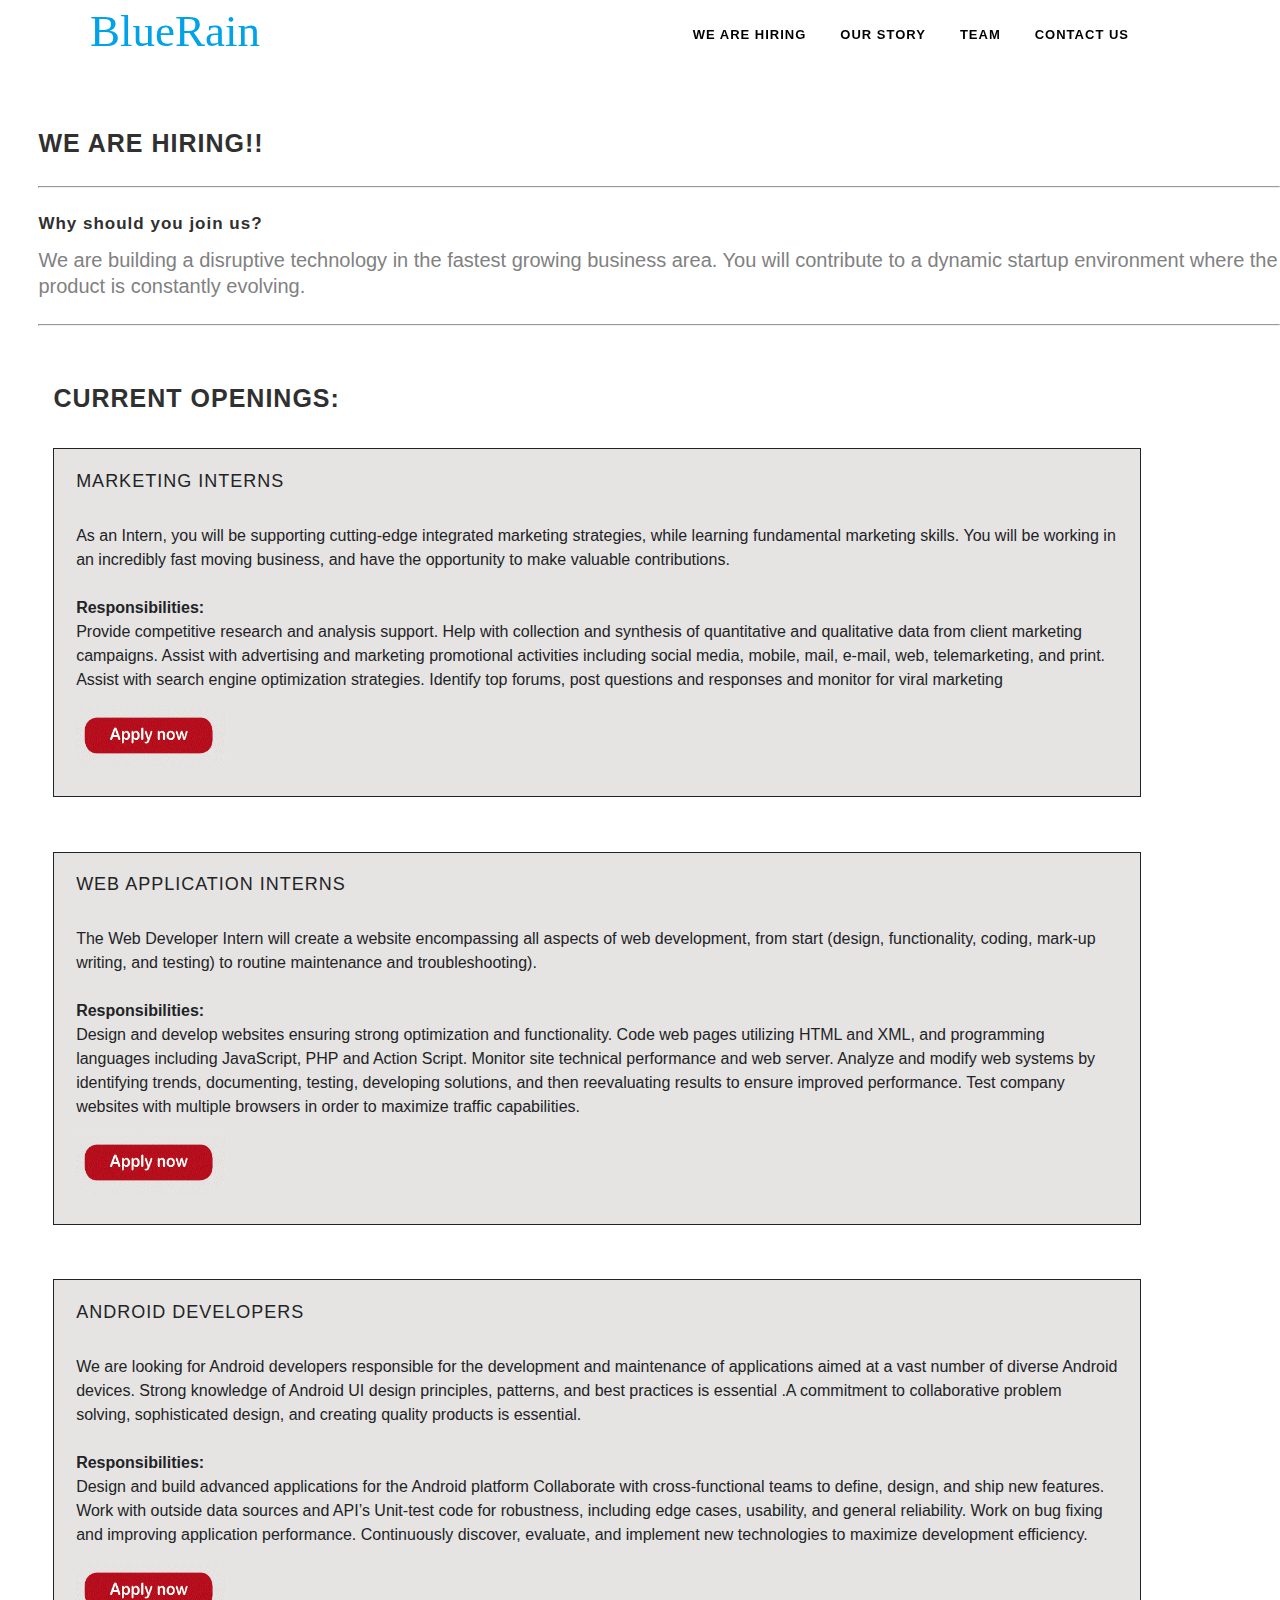
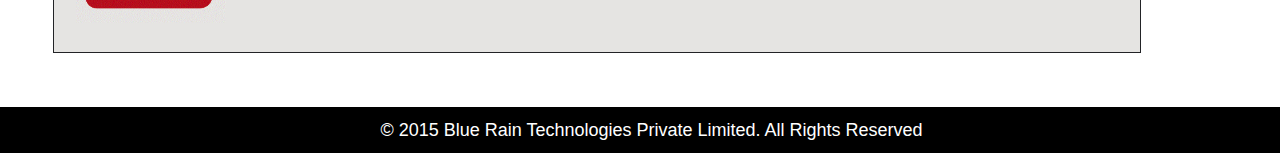
<file: hiring.html>
<!DOCTYPE HTML>
<html>
<head>
<title>We are hiring</title>
<meta name="viewport" content="width=device-width, initial-scale=1">
		<meta name="Description" lang="en" content="ADD SITE DESCRIPTION">
		<meta name="author" content="ADD AUTHOR INFORMATION">
		<meta name="robots" content="index, follow">
        <link href="abc.css" rel="stylesheet" type="text/css" />
		 <link href="xyz.css" rel="stylesheet" type="text/css" />
		<link href="start_css.css" rel="stylesheet" type="text/css" />
	  <script src="https://ajax.googleapis.com/ajax/libs/jquery/2.1.4/jquery.min.js"></script>
	  <script type="text/javascript" src="jquery.js"></script>
	   <script type="text/javascript" src="js/scrollview.js"></script>
      <link rel="stylesheet" type="text/css" media="all" href="style_scroll.css">
	  <script type="text/javascript" src="smoothscroll.js"></script>
	  <script>
	  
	   $(function() {
    $(window).on("scroll", function() {
        if($(window).scrollTop() > 50) {
            $(".anubha2").addClass("active123456");
        } else {
            //remove the background property so it comes transparent again (defined in your css)
           $(".anubha2").removeClass("active123456");
        }
    });
});
    
	  $(function() {
    $(window).on("scroll", function() {
        if($(window).scrollTop() > 50) {
            $(".anubha").addClass("active123");
			$(".current").addClass("whitebar123");
        } else {
            //remove the background property so it comes transparent again (defined in your css)
           $(".anubha").removeClass("active123");
		   $(".current").removeClass("whitebar123");
        }
    });
});

function seemenu(div2, div3)
	 {
	  
			d2=document.getElementById(div2);
			d3=document.getElementById(div3);
	        
            if($(d3).is(':visible'))
            {
                  d3.style.display="none";
                   return;				  
			}
			
            d2.style.display="none";	
            d3.style.display="block";
			
	 }
	 
</script>

<style type="text/css">

 .active123456 {
         background-color: #4e4e4e;
				background-image: linear-gradient(bottom, #4e4e4e 80%, #338fff 20%);
background-image: -o-linear-gradient(bottom, #4e4e4e 80%, #338fff 20%);
background-image: -moz-linear-gradient(bottom, #4e4e4e 80%, #338fff 20%);
background-image: -webkit-linear-gradient(bottom, #4e4e4e 80%, #338fff 20%);
background-image: -ms-linear-gradient(bottom, #4e4e4e 80%, #338fff 20%);
    color: #fff;
    font-weight: 550;
    -webkit-transition-duration: 1.7s;
    -moz-transition-duration: 1.7s;
    -o-transition-duration: 1.7s;
    transition-duration: 1.7s;
	 width:100%;
	 margin-left:-5%;
	 padding-left:4%;
	 height:80px
   }
   
@media only screen and (max-width: 1110px) {
 
	.show-menu {
		display:block !important;
	}
	
	.main_menu  { display:none !important}
	
}

@media only screen and (min-width: 1110px) {

    #mymobile { display:none !important;}
	
	#largeview { display:block !important;}

}

.row { padding:2%}

 .active123 { 
                background-color: #4e4e4e;
    color: #fff;
    font-weight: 550;
    -webkit-transition-duration: 1.7s;
    -moz-transition-duration: 1.7s;
    -o-transition-duration: 1.7s;
    transition-duration: 1.7s
	
	}
	
	.whitebar123 {  color:white !important}

#DIV_1 {
 
    box-sizing: border-box;
    color: rgb(34, 35, 38);
    float: left;
    max-height: 100%;
    min-height: 900px;
    position: relative;
    width: 90%;
    perspective-origin: 438.75px 6056px;
    transform-origin: 438.75px 6056px;
    border: 0px none rgb(34, 35, 38);
    font: normal normal 300 normal 16px / 24px Circular, Helvetica, Arial, sans-serif;
    outline: rgb(34, 35, 38) none 0px;
    padding: 0px 15px;
 
}

#DIV_5{
    box-sizing: border-box;
    color: rgb(34, 35, 38);
    min-height: 250px;
    position: relative;
    width: 100%;
    perspective-origin: 423.75px 92px;
    transform-origin: 423.75px 92px;
    border: 1px solid rgb(34, 35, 38);
	background-color:#e5e4e2;
    font: normal normal 300 normal 16px / 24px Circular, Helvetica, Arial, sans-serif;
    margin: 0px 0px 5%;
    outline: rgb(34, 35, 38) none 0px;
    padding: 2%;
}

#H3_6 {
    box-sizing: border-box;
    color: rgb(34, 35, 38);
    min-height: 21px;
    text-rendering: optimizeLegibility;
    width: 70%;
    perspective-origin: 343.75px 10.5px;
    transform-origin: 343.75px 10.5px;
    border: 0px none rgb(34, 35, 38);
    font: normal normal normal normal 18px / 21.6px Circular, Helvetica, Arial, sans-serif;
    margin: 0px 130px 9px 0px;
	margin-bottom:3%;
    outline: rgb(34, 35, 38) none 0px;
}

#H3_6 a { }

#A_7{
    box-sizing: border-box;
    color: rgb(34, 35, 38);
    text-decoration: none;
    text-rendering: optimizeLegibility;
    border: 0px none rgb(34, 35, 38);
    font: normal normal normal normal 18px / 21.6px Circular, Helvetica, Arial, sans-serif;
    outline: rgb(34, 35, 38) none 0px;
	    font-family: Circular,Helvetica,Arial,sans-serif !important;
}


#P_9{
    box-sizing: border-box;
    color: rgb(34, 35, 38);
    min-height: 72px;
    width: 100%;
    perspective-origin: 408.75px 36px;
    transform-origin: 408.75px 36px;
    border: 0px none rgb(34, 35, 38);
    font: normal normal 300 normal 16px / 24px Circular, Helvetica, Arial, sans-serif;
    margin: 0px 0px 16px;
    outline: rgb(34, 35, 38) none 0px;
}

.current {
    color: black ;
}

@media only screen and (max-width: 580px){

#hire123 { margin-top:20% !important}

}

@media all and (max-width: 520px)  {

#reyyy { font-size:35px !important; margin-left:-12% !important}
}

</style>

<script>            
	jQuery(document).ready(function() {
		var offset = 220;
		var duration = 500;
		jQuery(window).scroll(function() {
			if (jQuery(this).scrollTop() > offset) {
				jQuery('.crunchify-top').fadeIn(duration);
			} else {
				jQuery('.crunchify-top').fadeOut(duration);
			}
		});
 
		jQuery('.crunchify-top').click(function(event) {
			event.preventDefault();
			jQuery('html, body').animate({scrollTop: 0}, duration);
			return false;
		})
	});
</script>
</head>

<body style= "background-color:white">

 <header class="entry-header" style="margin-bottom:6%">
        	<div class="inner">
				
				   
<div class="wrapper">
	<div class="wrapper_inner">	     
	     <header class="scroll_header_top_area dark fixed transparent scrolled_not_transparent with_hover_bg_color page_header">
    <div class="header_inner clearfix">

		<div class=" anubha header_top_bottom_holder">
	     <div class="header_bottom clearfix" style=" background-color:rgba(255, 255, 255, 0);">
    <div class="container">
        <div class="container_inner clearfix">
            <div class="header_inner_left anubha2" style="top:15%">
                
                <div class="logo_wrapper" style="height: 85px;">
                    <div class="q_logo" style="margin-top:-20%">
                        <a href="index.html" style="height: 90px; visibility: visible;">
						  <p id="reyyy" style="font-family:'forte'; color:#00a2e8; font-size:45px">BlueRain</p>   
                        </a>
                                        </div>
                                    </div>
                                </div>
                               
							   <div class="show-menu" style="display:none; float:right; margin-top:2%;margin-bottom:5%; position:fixed; margin-left:60%; width:50%">
								<a href="javascript:seemenu('largeview', 'mymobile')" style="color:white; font-size:25px">
                                <img src="menu.png"  style="height:50px ; width:150px"/>
								</a>
								</div>
								
								<div id="mymobile" style="display:none; position:fixed; margin-top:18%; position:fixed; height:35%; width:100%; border:1px solid white;
								 -webkit-transition-duration: 3.7s;
    -moz-transition-duration: 3.7s;
    -o-transition-duration: 3.7s;
    transition-duration: 3.7s
	">
	
<div class="table">
    <a class="table-row" href="hiring.html">
        <div class="table-cell">We are hiring</div>
    </a>
	<a class="table-row smoothScroll" href="index.html #story">
        <div class="table-cell">Our Story</div>
    </a>
	<a class="table-row smoothScroll" href="index.html #team">
        <div class="table-cell">Team</div>
    </a>
	<a class="table-row smoothScroll" href="index.html #contact">
        <div class="table-cell">Contact Us</div>
    </a>
	
</div>
	</div>			
								
                                <nav class="main_menu drop_down right" id="largeview" style="margin-right:4%; height:80px; margin-top:-1.4%">
                                    <ul id="menu-one_page_menu" class="">
                                        <li id="nav-menu-item-15470" class="menu-item menu-item-type-post_type menu-item-object-page current-menu-item page_item page-item-14833 current_page_item active narrow">
                                            <a href="hiring.html" class=" current " style="line-height: 100px;">
                                               
                                                <span>WE ARE HIRING</span>
                                               
                                            </a>
                                        </li>
                                        <li id="nav-menu-item-15471" class="menu-item menu-item-type-post_type menu-item-object-page current-menu-item page_item page-item-14833 current_page_item anchor-item active narrow">
                                            <a href="index.html #story" class=" current smoothScroll " style="line-height: 100px;">
                                             
                                                <span>OUR STORY</span>
                                               
                                            </a>
                                        </li>
                                        <li id="nav-menu-item-15472" class="menu-item menu-item-type-post_type menu-item-object-page current-menu-item page_item page-item-14833 current_page_item anchor-item active narrow">
                                            <a href="index.html #team" class=" current smoothScroll" style="line-height: 100px;">
                                              
                                                <span>TEAM</span>
                                                
                                            </a>
                                        </li>
                                        
                                        </li>
                                        <li id="nav-menu-item-15498" class="menu-item menu-item-type-post_type menu-item-object-page current-menu-item page_item page-item-14833 current_page_item anchor-item active narrow">
                                            <a href="index.html #contact" class=" current smoothScroll" style="line-height: 100px;">
                                                
                                                <span>CONTACT US</span>
                                                
                                            </a>
                                        </li>
                                        
                                    </ul>
                                </nav>
                                
                            </div>
							
                        </div>
                    </div>
			</div>
		</div>
	</header>
	
   </div>
   </div>
   </div>
   </header>
   
<div id="hire123" style="padding-left:3%">
<h2 style="font-family: cursive,Helvetica,Arial,sans-serif; margin-top:4%; margin-bottom:2%">We are hiring!!</h2>
<hr>

<h3 style="margin-top:2%; margin-bottom:1%; text-transform:none; font-weight:700">Why should you join us?</h3>
<p style="margin-bottom:2%; font-size:20px">We are building a disruptive technology in the fastest growing business area.
You will contribute to a dynamic startup environment where the product is constantly evolving.</p>

<hr>


<br />
<div style="width:100%">
<div id="DIV_1">
	
			<h2 id="H2_4" style="margin-bottom:3%; margin-top:2%">
				Current Openings:
			</h2>
			<div id="DIV_5">
				<h3 id="H3_6">
					<a href="" id="A_7" style="font-family: Circular,Helvetica,Arial,sans-serif;">Marketing Interns</a>
				</h3>
				
				<p id="P_9">
					As an Intern, you will be supporting cutting-edge integrated marketing strategies, while learning fundamental marketing skills.  You will be working in an incredibly fast moving business, and have the opportunity to make valuable contributions.  <br />
<br /><span style="font-weight:600">Responsibilities:</span><br />
Provide competitive research and analysis support.
Help with collection and synthesis of quantitative and qualitative data from client marketing campaigns.
Assist with advertising and marketing promotional activities including social media, mobile, mail, e-mail, web, telemarketing, and print.
Assist with search engine optimization strategies.
Identify top forums, post questions and responses and monitor for viral marketing
				</p>

                <p>
                <a href="hiring2.html"><img src="apply.gif" style="width:150px ; height:60px" /></a>
                </p>
				
			</div>
			
			
	 <a id="A_2" class="crunchify-top" href="#top">
			 <img src="img/top.png" style="height:50px; width:50px">
			 </a>
			
			<div id="DIV_5">
				<h3 id="H3_6">
					<a href="" id="A_7">Web application Interns</a>
				</h3>
				
				<p id="P_9">
					The Web Developer Intern will create a website encompassing all aspects of web development, from start (design, functionality, coding, mark-up writing, and testing) to routine maintenance and troubleshooting). 
 
					<br /><br /><span style="font-weight:600">Responsibilities:</span><br />
Design and develop websites ensuring strong optimization and functionality.
Code web pages utilizing HTML and XML, and programming languages including JavaScript, PHP and Action Script. 
Monitor site technical performance and web server.
Analyze and modify web systems by identifying trends, documenting, testing, developing solutions, and then reevaluating results to ensure improved performance.
Test company websites with multiple browsers in order to maximize traffic capabilities.
 
				</p>
                 <p>
               <a href="hiring2.html"><img src="apply.gif" style="width:150px ; height:60px" /></a>
                </p>
				
			</div>
			
			<div id="DIV_5">
				<h3 id="H3_6">
					<a href="" id="A_7">Android Developers</a>
				</h3>
				
				<p id="P_9">
					We are looking for Android developers responsible for the development and maintenance of applications aimed at a vast number of diverse Android devices. Strong knowledge of Android UI design principles, patterns, and best practices is essential .A commitment to collaborative problem solving, sophisticated design, and creating quality products is essential.
 
					<br /><br /><span style="font-weight:600">Responsibilities:</span> <br />
Design and build advanced applications for the Android platform
Collaborate with cross-functional teams to define, design, and ship new features.
Work with outside data sources and API’s
Unit-test code for robustness, including edge cases, usability, and general reliability.
Work on bug fixing and improving application performance.
Continuously discover, evaluate, and implement new technologies to maximize development efficiency.
				</p> 
				 <p>
                <a href="hiring2.html"><img src="apply.gif" style="width:150px ; height:60px" /></a>
                </p>
				
			</div>
			<div style="background-color:black; min-height:35px;padding-top:1%; font-size:18px; text-align:center;
			color:white; width:120%; margin-left:-5%">
&copy; 2015 Blue Rain Technologies Private Limited. All Rights Reserved
</div>
</div>
</div>

</div>

</body>
</html>
</file>
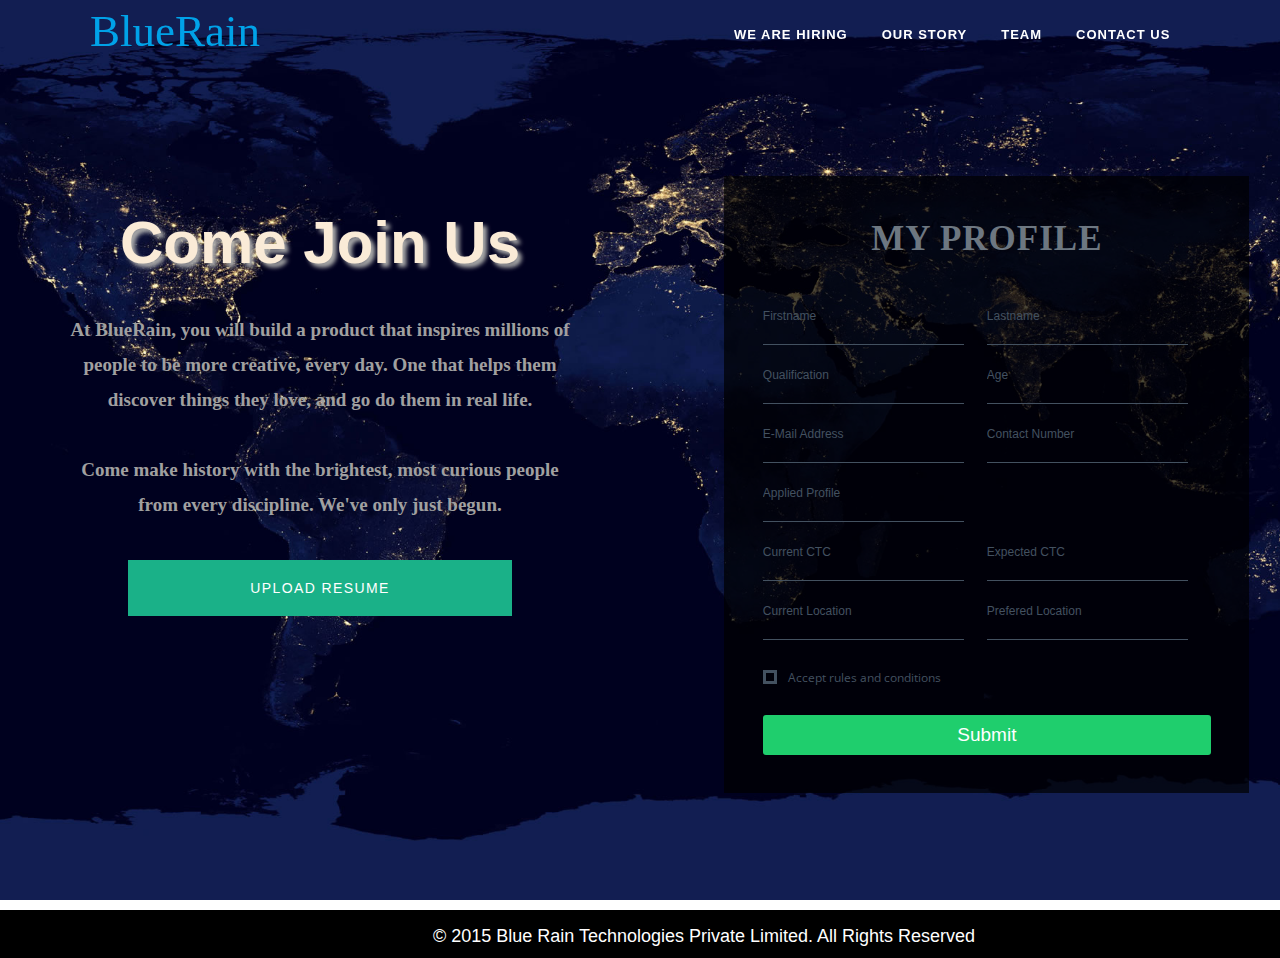
<file: hiring2.html>
<!DOCTYPE HTML>
<html>
<head>
<title>JOIN US</title>
<meta name="viewport" content="width=device-width, initial-scale=1">
		<meta name="Description" lang="en" content="ADD SITE DESCRIPTION">
		<meta name="author" content="ADD AUTHOR INFORMATION">
		<meta name="robots" content="index, follow">
        <link href="abc.css" rel="stylesheet" type="text/css" />
		<link href="start_css.css" rel="stylesheet" type="text/css" />
	  <link href="xyz.css" rel="stylesheet" type="text/css" />
	  <link href="123.css" rel="stylesheet" type="text/css" />
	  <link href="composer.css" rel="stylesheet" type="text/css" />
	  <script src="https://ajax.googleapis.com/ajax/libs/jquery/2.1.4/jquery.min.js"></script>
	  <script type="text/javascript" src="jquery.js"></script>
	  
	  <script>
	  
	  $(function() {
    $(window).on("scroll", function() {
        if($(window).scrollTop() > 50) {
            $(".anubha").addClass("active123");
			$(".current").addClass("whitebar123");
        } else {
            //remove the background property so it comes transparent again (defined in your css)
           $(".anubha").removeClass("active123");
		   $(".current").removeClass("whitebar123");
        }
    });
});


$(function() {
    $(window).on("scroll", function() {
        if($(window).scrollTop() > 50) {
            $(".anubha2").addClass("active123456");
        } else {
            //remove the background property so it comes transparent again (defined in your css)
           $(".anubha2").removeClass("active123456");
        }
    });
});
</script>


<style type="text/css">

#mymobile {
    height:40% !important; 
}

.outer123 ul li a {

}

.outer123 ul li a:hover {
display:block !important;
background-color:black 

}

.outer123 ul li .inner123 ul li {
  display:none;

}

.outer123 ul li .inner123 ul li a {
color:#4e4e4e;
background-color:lightgrey
}

.inner123 ul li a { font-size:13px }

.outer123 ul li:hover .inner123 ul li {

  display:block;
}

.button-fill {
  background: #1ab188 !important;
}

.button-inside {

  color: #1ab188 !important;
  background: #fff;
}

.myform {
  background: rgba(0,0,0,0.7);
  color: #435160;
  font-family: "Open Sans", sans-serif;
}

h2 {
  color: #6D7781;
  font-family: 'Calibri';
  font-size: 35px !important;
  font-weight: bold;
  font-size: 3.6em;
  text-align: center;
  margin-bottom: 5%;
}

a {
  color: #435160;
  text-decoration: none;
}

.login {
  width: 25%;
  position: absolute;
  top: 26%;
  left: 55%;
  padding:3%;
}

input[type="text"], input[type="password"], input[type="email"] {
  width: 100%;
  padding: 20px 0px;
  background: transparent;
  border: 0;
  border-bottom: 1px solid #435160;
  outline: none;
  color: #c0c0c0;
  font-size: 16px;
}
input[type=checkbox] {
  display: none;
}

label {
  display: block;
  position: absolute;
  margin-right: 10px;
  width: 8px;
  height: 8px;
  background: transparent;
  content: "";
  transition: all 0.3s ease-in-out;
  cursor: pointer;
  border: 3px solid #435160;
}

#agree:checked ~ label[for=agree] {
  background: #435160;
}

input[type="submit"] {
  background: #1FCE6D;
  border: 0;
  width: 100%;
  text-align:center;
  height: 40px;
  border-radius: 3px;
  color: #fff;
  font-size: 19px;
  cursor: pointer;
  transition: background 0.3s ease-in-out;
}
input[type="submit"]:hover {
  background: #16aa56;
  animation-name: shake;
}

.forgot {
  margin-top: 30px;
  display: block;
  font-size: 11px;
  text-align: center;
  font-weight: bold;
}
.forgot:hover {
  margin-top: 30px;
  display: block;
  font-size: 11px;
  text-align: center;
  font-weight: bold;
  color: #6D7781;
}

.agree {
  padding: 30px 0px;
  font-size: 12px;
  float:left;
  text-indent: 25px;
  line-height: 15px;
}

::-webkit-input-placeholder {
  color: #435160;
  font-size: 12px;
}

.animated {
  animation-fill-mode: both;
  animation-duration: 1s;
}

@keyframes shake {
  0%, 100% {
    transform: translateX(0);
  }
  10%, 30%, 50%, 70%, 90% {
    transform: translateX(-10px);
  }
  20%, 40%, 60%, 80% {
    transform: translateX(10px);
  }
}
	
 .whitebar123 {  color:white !important}
  
   table td {  padding:0px !important;}
  
  .current {
    color: white !important;
}

/*  SECTIONS  */
.section {
	clear: both;
	padding: 0px;
	margin: 0px;
}

/*  COLUMN SETUP  */
.col {
	display: block;
	float:left;
	margin: 1% 0 1% 1.6%;
}
.col:first-child { margin-left: 0; }

/*  GROUPING  */
.group:before,
.group:after { content:""; display:table; }
.group:after { clear:both;}
.group { zoom:1; /* For IE 6/7 */ }
/*  GRID OF TWO  */
.span_2_of_2 {
	width: 100%;
}
.span_1_of_2 {
	width: 49%;
}

/*  GO FULL WIDTH AT LESS THAN 480 PIXELS */

@media only screen and (max-width: 480px) {
	.col { 
		margin: 1% 0 1% 0%;
	}
	
	#reyyy { margin-top:7% !important}
}

@media only screen and (max-width: 480px) {
	.span_2_of_2, .span_1_of_2 { width: 100% !important; }
}

td { width:100%; color:white !important}


@media only screen and (max-width: 480px) {

 .hellohire { margin-top:20%}
 
}



</style>
 <link href='http://fonts.googleapis.com/css?family=Open+Sans:400,300,700' rel='stylesheet' type='text/css'>
<link href='http://fonts.googleapis.com/css?family=Sofia' rel='stylesheet' type='text/css'>
 <link rel="stylesheet" type="text/css" href="http://fonts.googleapis.com/css?family=Tangerine">
</head>

<body style="width:100%; height:100%">

 <table style="width:100%">
   <tr>
   <td>
   
  
<div class="wrapper">
	<div class="wrapper_inner">	     
	     <header class="scroll_header_top_area dark fixed transparent scrolled_not_transparent with_hover_bg_color page_header">
    <div class="header_inner clearfix">

		<div class=" anubha header_top_bottom_holder">
	     <div class="header_bottom clearfix" style=" background-color:rgba(255, 255, 255, 0);">
    <div class="container">
        <div class="container_inner clearfix">
            <div class="header_inner_left anubha2" style="top:15%">
                
                <div class="logo_wrapper" style="height: 85px;">
                    <div class="q_logo" style="margin-top:-20%">
                        <a href="index.html" style="height: 90px; visibility: visible;">
						  <p id="reyyy" style="font-family:'forte'; color:#00a2e8; font-size:45px">BlueRain</p>   
                        </a>
                                        </div>
                                    </div>
                                </div>
                               
							   <div class="show-menu" style="display:none; float:right; margin-top:2%;margin-bottom:5%; position:fixed; margin-left:60%; width:50%">
								<a href="javascript:seemenu('largeview', 'mymobile')" style="color:white; font-size:25px">
                                <img src="menu.png"  style="height:50px ; width:150px"/>
								</a>
								</div>
								
								<div id="mymobile" style="display:none; position:fixed; margin-top:18%; position:fixed; height:35%; width:100%; border:1px solid white;
								 -webkit-transition-duration: 3.7s;
    -moz-transition-duration: 3.7s;
    -o-transition-duration: 3.7s;
    transition-duration: 3.7s
	">
	
<div class="table">
    <a class="table-row" href="hiring.html">
        <div class="table-cell">We are hiring</div>
    </a>
	<a class="table-row smoothScroll" href="index.html #story">
        <div class="table-cell">Our Story</div>
    </a>
	<a class="table-row smoothScroll" href="index.html #team">
        <div class="table-cell">Team</div>
    </a>
	<a class="table-row smoothScroll" href="index.html #contact">
        <div class="table-cell">Contact Us</div>
    </a>
</div>
	</div>			
								
                                <nav class="main_menu drop_down right outer123" id="largeview" style="margin-right:-7%; width:50%; height:80px; margin-top:-1.4%">
                                    <ul id="menu-one_page_menu">
                                        <li id="nav-menu-item-15470" class="menu-item menu-item-type-post_type menu-item-object-page current-menu-item page_item page-item-14833 current_page_item active narrow">
                                            <a href="hiring.html" class=" current " style="line-height: 100px;">
                                               
                                                <span>WE ARE HIRING</span>
                                               
                                            </a>
                                        </li>
                                        <li id="nav-menu-item-15471" class="menu-item menu-item-type-post_type menu-item-object-page current-menu-item page_item page-item-14833 current_page_item anchor-item active narrow">
                                            <a href="index.html #story" class=" current smoothScroll " style="line-height: 100px;">
                                             
                                                <span>OUR STORY</span>
                                               
                                            </a>
                                        </li>
                                        <li id="nav-menu-item-15472" class="menu-item menu-item-type-post_type menu-item-object-page current-menu-item page_item page-item-14833 current_page_item anchor-item active narrow">
                                            <a href="index.html #team" class=" current smoothScroll" style="line-height: 100px;">
                                              
                                                <span>TEAM</span>
                                                
                                            </a>
                                        </li>
                                        
                                        </li>
                                        <li id="nav-menu-item-15498" class="menu-item menu-item-type-post_type menu-item-object-page current-menu-item page_item page-item-14833 current_page_item anchor-item active narrow">
                                            <a href="index.html #contact" class=" current smoothScroll" style="line-height: 100px;">
                                                
                                                <span>CONTACT US</span>
                                                
                                            </a>
                                        </li>
								                                        
                                    </ul>
                                </nav>
                                
                            </div>
							
                        </div>
                    </div>
			</div>
		</div>
	</header>
	            
   

    <div style="min-height:910px; background:url(satellite.jpg) no-repeat center center fixed; background-size:cover; background-attachment:fixed">
	
	<div class="section group" style="padding-top:15%">
	
	<div class="col span_1_of_2 hellohire" style="width:50%">
	  
	    <h1 style="font-family: arial;
        font-size: 60px; color:antiquewhite; text-shadow: 4px 4px 4px #aaa;">Come Join Us</h1>
		<p align="center" style="width:80%; font-size:19px; color:#a0a0a0; min-height:120px ; margin:auto;font-family:ubuntu; line-height:35px; max-height:100%; text-align:center;padding:5%">
		<strong>At BlueRain, you will build a product that inspires millions of people to be more creative, every day. One that helps them discover things they love, and go do them in real life.</strong>
<br /><br />
<span style="font-weight:bold">
Come make history with the brightest, most curious people from every discipline. We've only just begun.</span>


		</p>
	     		 
		 <div class="button-fill orange" style="min-width:150px; width:60%; margin-top:1%">
                  <div class="button-text">UPLOAD RESUME</div>
                  <div class="button-inside">
                  <div class="inside-text">UPLOAD RESUME</div>
                  </div>
                  </div>
				  
	</div>
	

	 
<div class='login col span_1_of_2 myform' style=" width:35%;">
  <h2>My Profile</h2>
  <input name='firstname' placeholder='Firstname' type='text' style="width:45% !important; float:left">
 <input name='lastname' placeholder='Lastname' type='text'  style="width:45% !important">
 <input name='qual' placeholder='Qualification' type='text' style="width:45% !important; float:left">
 <input name='age' placeholder='Age' type='text' style="width:45% !important">
  <input name='email' placeholder='E-Mail Address' type='email' style="width:45% !important; float:left">
  <input name='text' placeholder='Contact Number' type='text'  style="width:45% !important">
  <input name='profile' placeholder='Applied Profile' type='text' style="width:45% !important; float:left; margin-right:15%">
  <input name='currCTC' placeholder='Current CTC' type='text' style="width:45% !important; float:left">
 <input name='expCTC' placeholder='Expected CTC' type='text' style="width:45% !important">
 <input name='CurrLoc' placeholder='Current Location' type='text' style="width:45% !important; float:left">
 <input name='PrefLoc' placeholder='Prefered Location' type='text' style="width:45% !important">
  <div class='agree'>
    <input id='agree' name='agree' type='checkbox'>
    <label for='agree'></label>Accept rules and conditions
  </div>
  <input class='animated' type='submit' value='Submit'>
 
</div>
   
   
	</div>
	</div>	 
		 
      </div>
	  </div>
	  
	 </td>
	 </tr>
	 <tr>
	 <td>
	 
	 <div style="background-color:black; min-height:35px;padding-top:1%; font-size:18px; text-align:center;
			color:white; width:120%; margin-left:-5%">
        &copy; 2015 Blue Rain Technologies Private Limited. All Rights Reserved
     </div>
	 
	 </td>
	 </tr>
	</table>
    
	<script>
	
	   $(".button-fill").hover(function () {
    $(this).children(".button-inside").addClass('full');
}, function() {
  $(this).children(".button-inside").removeClass('full');
});

function seemenu(div2, div3)
	 {
	  
			d2=document.getElementById(div2);
			d3=document.getElementById(div3);
	        
            if($(d3).is(':visible'))
            {
                  d3.style.display="none";
                   return;				  
			}
			
            d2.style.display="none";	
            d3.style.display="block";
			
	 }
	
	</script>
	</body>
</html>
</file>
